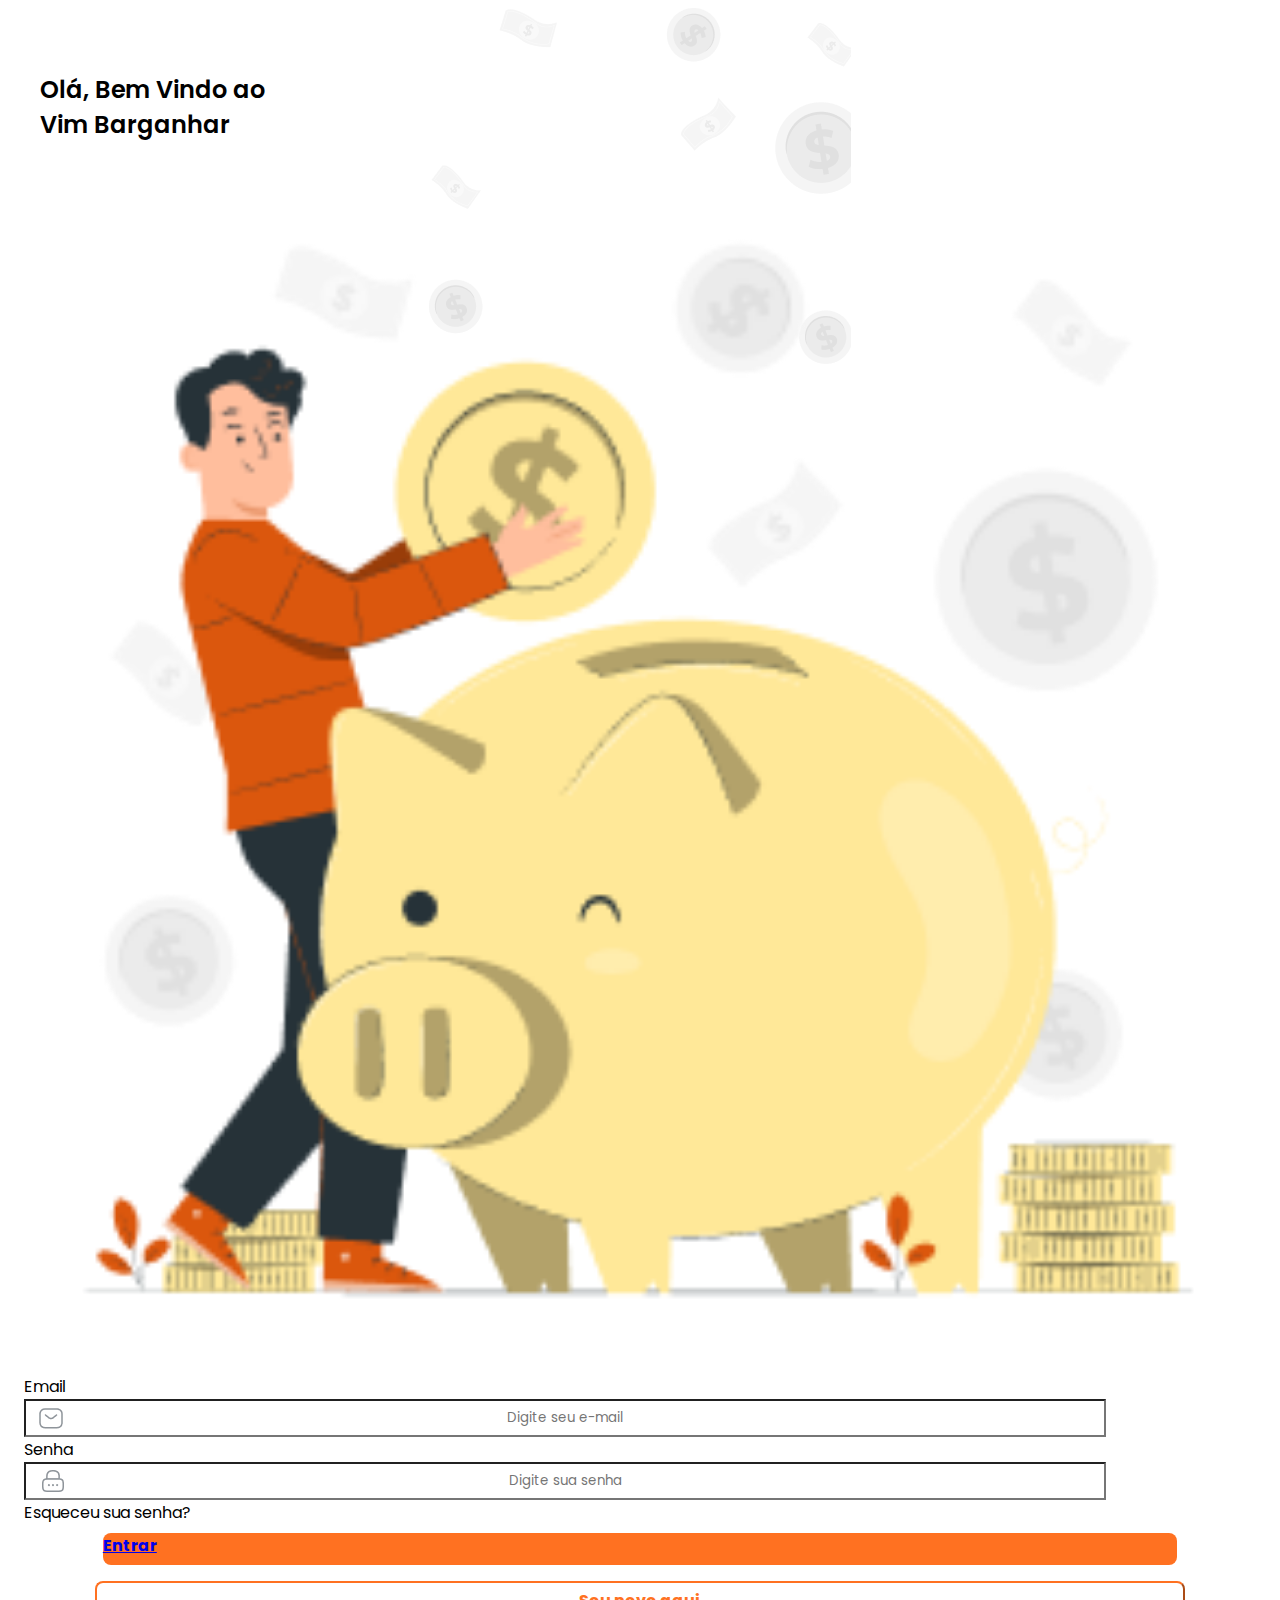
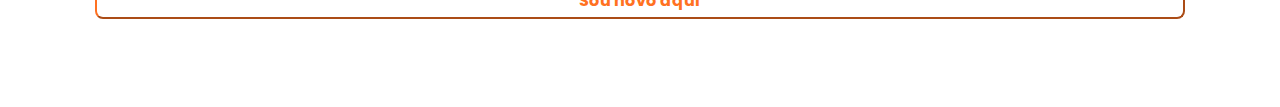
<file: index.html>
<!doctype html>
<html lang="pt-br">
  <head>
    <meta charset="utf-8">
    <meta name="viewport" content="width=device-width, initial-scale=1">
    <title>Bem vindo - Vim Barganhar</title>
                        <!-- CSS / BOOSTRAP -->
    <link href="https://cdn.jsdelivr.net/npm/bootstrap@5.3.2/dist/css/bootstrap.min.css" rel="stylesheet" integrity="sha384-T3c6CoIi6uLrA9TneNEoa7RxnatzjcDSCmG1MXxSR1GAsXEV/Dwwykc2MPK8M2HN" crossorigin="anonymous">

                        <!-- CSS / PERSONALIZADO -->
    <link rel="stylesheet" href="css/style.css">

  </head>
  <body>

    <header>
        <div class="header_login">
            <h1 class="titulo_login">Olá, Bem Vindo ao <br> Vim Barganhar </h1>
            <img class="img_login" src="imagens/imagem_tela_inicial.png" alt="Desenho de um home colocando dinheiro em um cofrinho">
        </div>
        
    </header>
    <body>
        <div>
            <form>
                <div class="formulario_login">
                    <div class="mb-3">
                        <label for="exampleInputEmail1" class="form-label ">Email </label>
                        <input type="email" class="form-control login_input_email" id="exampleInputEmail1" aria-describedby="emailHelp" placeholder="Digite seu e-mail">
                    </div>

                    <div class="mb-3">
                        <label for="exampleInputPassword1" class="form-label">Senha</label>
                        <input type="password" class="form-control login_input_senha" id="exampleInputPassword1" placeholder="Digite sua senha">
                    </div>

                    <div class="mb-3 container_esquece_senha">
                        <a  class="login_esqueceu_senha" href="--">Esqueceu sua senha?</a>
                    </div>
                </div>

                <div class="botoes_login">
                    <a type="submit" class="btn btn-primary botao_login botao_login_entrar" href="home.html" >Entrar </a>
                    <button type="submit" class="btn btn-primary botao_login botao_login_cadastrar">Sou novo aqui</button>
                </div>

            </form>
              
        </div>
    </body>
    <script src="https://cdn.jsdelivr.net/npm/bootstrap@5.3.2/dist/js/bootstrap.bundle.min.js" integrity="sha384-C6RzsynM9kWDrMNeT87bh95OGNyZPhcTNXj1NW7RuBCsyN/o0jlpcV8Qyq46cDfL" crossorigin="anonymous"></script>
  </body>
</html>
</file>
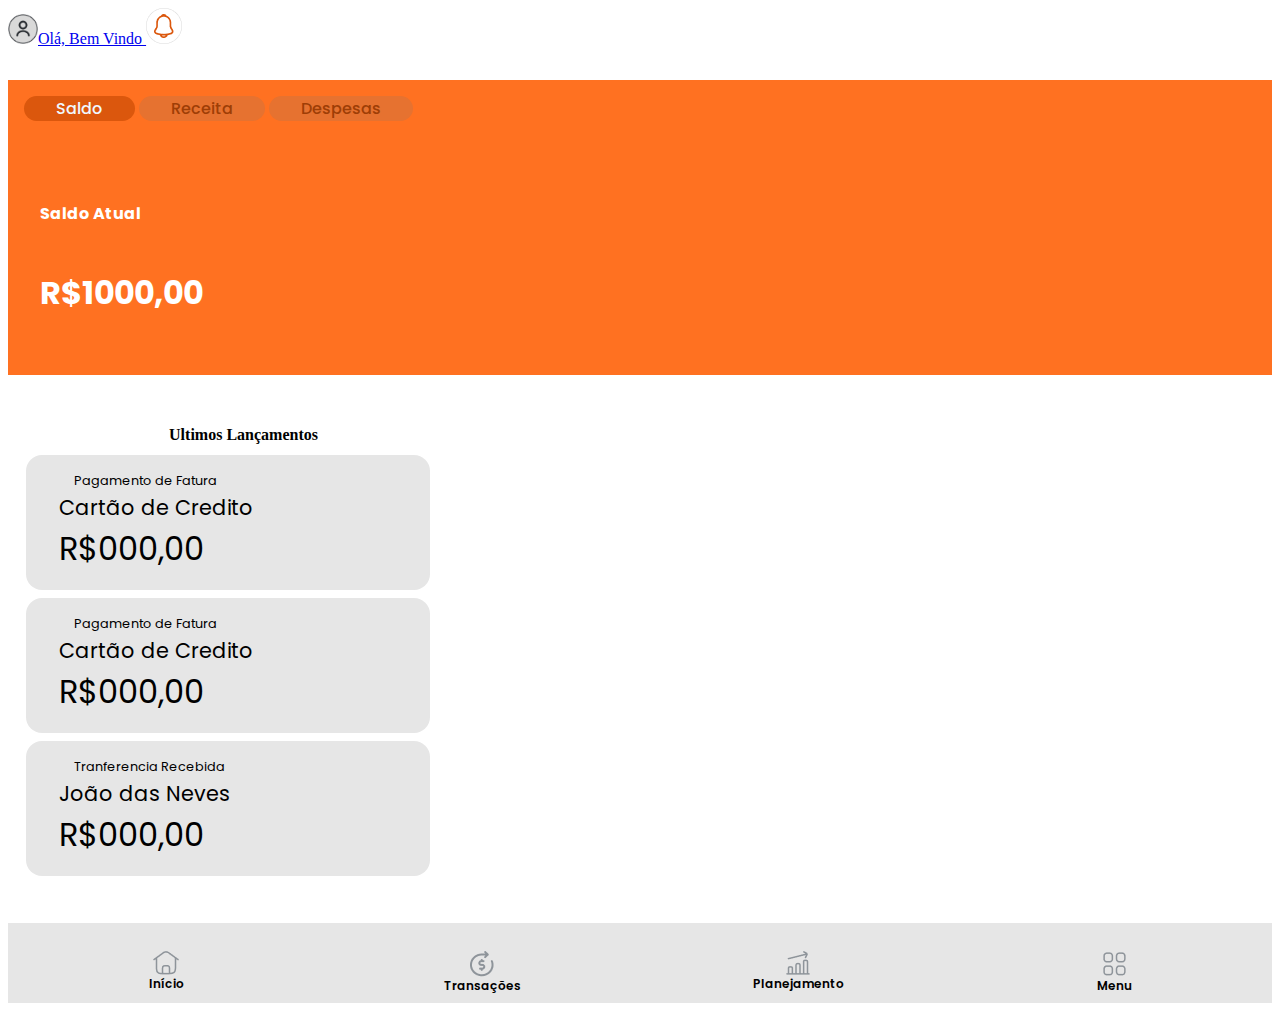
<file: home.html>
<!doctype html>
<html lang="pt-br">
  <head>
    <meta charset="utf-8">
    <meta name="viewport" content="width=device-width, initial-scale=1">
    <title>Tela Inicial - Vim Barganhar</title>
    <link href="https://cdn.jsdelivr.net/npm/bootstrap@5.3.2/dist/css/bootstrap.min.css" rel="stylesheet" integrity="sha384-T3c6CoIi6uLrA9TneNEoa7RxnatzjcDSCmG1MXxSR1GAsXEV/Dwwykc2MPK8M2HN" crossorigin="anonymous">

    <link rel="stylesheet" href="css/home/style_home.css">


  </head>
  <body>
    <header>
        <nav class="navbar bg-body-tertiary">
            <div class="container-fluid">
                <a class="navbar-brand" href="#">
                    <img src="imagens/icon/icon_perfil.png" alt="Logo" width="30" height="30" class="d-inline-block align-text-top ">Olá, Bem Vindo 
                </a>
                <a href="--">
                    <img src="imagens/icon/icon_notify.png" alt="">
                </a>
            </div>
        </nav>
    </header>

    <main class="container_saldo">
        <div class="titulos_container_saldo">
            <button class="botao_saldo"> Saldo </button>
            <button class="botao_desativado"> Receita </button>
            <button class="botao_desativado"> Despesas </button>
        </div>

        <div  class="container_valor">
            <h3 class="titulo_container_valor">Saldo Atual</h3>
            <section >
                <h2 class="numero_container_titulo">R$1000,00</h2>
            </section>

        </div>
    </main>

    <section>
    <table class="container_transfercias_table">
        <tr>
          <th class="titulo_table_container_tranfer">Ultimos Lançamentos</th>
        </tr>
        
        <tr class="container_transferencias">
            <div class="titulo_tranferencias_container">
                <td class="titulo_tranferencias text-bg-danger ">Pagamento de Fatura</td>
                <td class="descricao_tranferencias ">Cartão de Credito</td>
            </div>
            <div class="titulo_valor_container">
               <td class="valor_container">R$000,00</td>
            </div>
        </tr>
        <tr class="container_transferencias">
            <div class="titulo_tranferencias_container">
                <td class="titulo_tranferencias text-bg-danger ">Pagamento de Fatura</td>
                <td class="descricao_tranferencias ">Cartão de Credito</td>
            </div>
            <div class="titulo_valor_container">
               <td class="valor_container">R$000,00</td>
            </div>
        </tr>
        <tr class="container_transferencias">
            <div class="titulo_tranferencias_container">
                <td class="titulo_tranferencias text-bg-success ">Tranferencia Recebida</td>
                <td class="descricao_tranferencias ">João das Neves</td>
            </div>
            <div class="titulo_valor_container">
               <td class="valor_container">R$000,00</td>
            </div>
        </tr>
      </table>
    </section>
    <footer>
        <div class="side_bar_footer">
            <a class="icon_descri_footer"  href=""> <img src="imagens/icon/home_icon.png" alt=""> Início </a>
            <a class="icon_descri_footer"  href=""> <img src="imagens/icon/transacoes_icon.png" alt=""> Transações </a>
            <a class="icon_descri_footer" href=""> <img src="imagens/icon/planejamento_icon.png" alt=""> Planejamento </a>
            <a class="icon_descri_footer"  href=""> <img src="imagens/icon/menu.png" alt=""> Menu </a>
        </div>
    </footer>
    


    <script src="https://cdn.jsdelivr.net/npm/bootstrap@5.3.2/dist/js/bootstrap.bundle.min.js" integrity="sha384-C6RzsynM9kWDrMNeT87bh95OGNyZPhcTNXj1NW7RuBCsyN/o0jlpcV8Qyq46cDfL" crossorigin="anonymous"></script>
  </body>
  
</html>
</file>
<file: css/style.css>
@import url(body_login.css);
@import url(header_login.css);
@import url('https://fonts.googleapis.com/css2?family=Poppins:wght@200;300;400;500;600;700;800;900&display=swap');


:root{
    --cor-primaria-laranja: #FF7121;
}

*{
    box-sizing: content-box;
}
</file>
<file: css/home/style_home.css>
@import url('https://fonts.googleapis.com/css2?family=Poppins:wght@200;300;400;500;600;700;800;900&display=swap');


.container_saldo{
    margin-top: 2rem;
    background-color: #FF7121;
    padding: 1rem 1rem;
    color: white;
    margin-bottom: 3rem;
}


.botao_desativado{
    background-color: #e67230;
    border-radius: 2rem;
    padding: 0 2rem;
    border: none;
    font-family: 'Poppins';
    font-size: 1rem;
    color: #9e3e06;
    font-weight: 500;
    margin-bottom: 3rem;
}

.botao_saldo{
    background-color: #DB570D;
    border-radius: 2rem;
    padding: 0 2rem;
    border: none;
    font-family: 'Poppins';
    font-size: 1rem;
    color: aliceblue;
    font-weight: 500;
}



.container_titulo_numero{
    display: flex;
    flex-direction: row;
    
}

.container_valor{
    display: flex;
    flex-direction: column;
    margin: 1rem;

}

.titulo_container_valor{
    font-size: 1rem;
    font-family: 'Poppins';
}

.numero_container_titulo{
    font-size: 2rem;
    font-family: 'Poppins';
}


.container_transferencias{
    display: flex;
    flex-direction: column;
    margin: 0.5rem 1rem 0.5rem 1rem;
    padding: 1rem 11rem 1rem 2rem;
    background-color: #E6E6E6;
    border-radius: 1rem;
    
}

.titulo_tranferencias{
    font-family: 'Poppins';
    font-size: 0.8rem;
    padding-left: 1rem;
}

.descricao_tranferencias{
    font-size: 1.3rem;
    font-family: 'Poppins';
}

.valor_container{
    font-size: 2rem;
    font-family: 'Poppins';

}

.titulo_table_container_tranfer{
    padding-left: 2rem;
    margin-top: 2rem;
}

.titulo_valor_container{
    display: flex;
    flex-direction: column;
}

.icon_descri_footer{
    width: 24px;
    height: 24px;
    display: flex;
    flex-direction: column;
    margin: 0rem auto;
    align-items: center;
    text-decoration: none;
    font-family: 'Poppins';
    font-size: 12px;
    font-weight: 600;
    color: black;
    
    
}

.side_bar_footer{
    display: flex;
    flex-direction: row;
    align-items: center;
    background-color: #E6E6E6;
    height: 80px;
    margin-top: 2.3rem;
}
</file>
